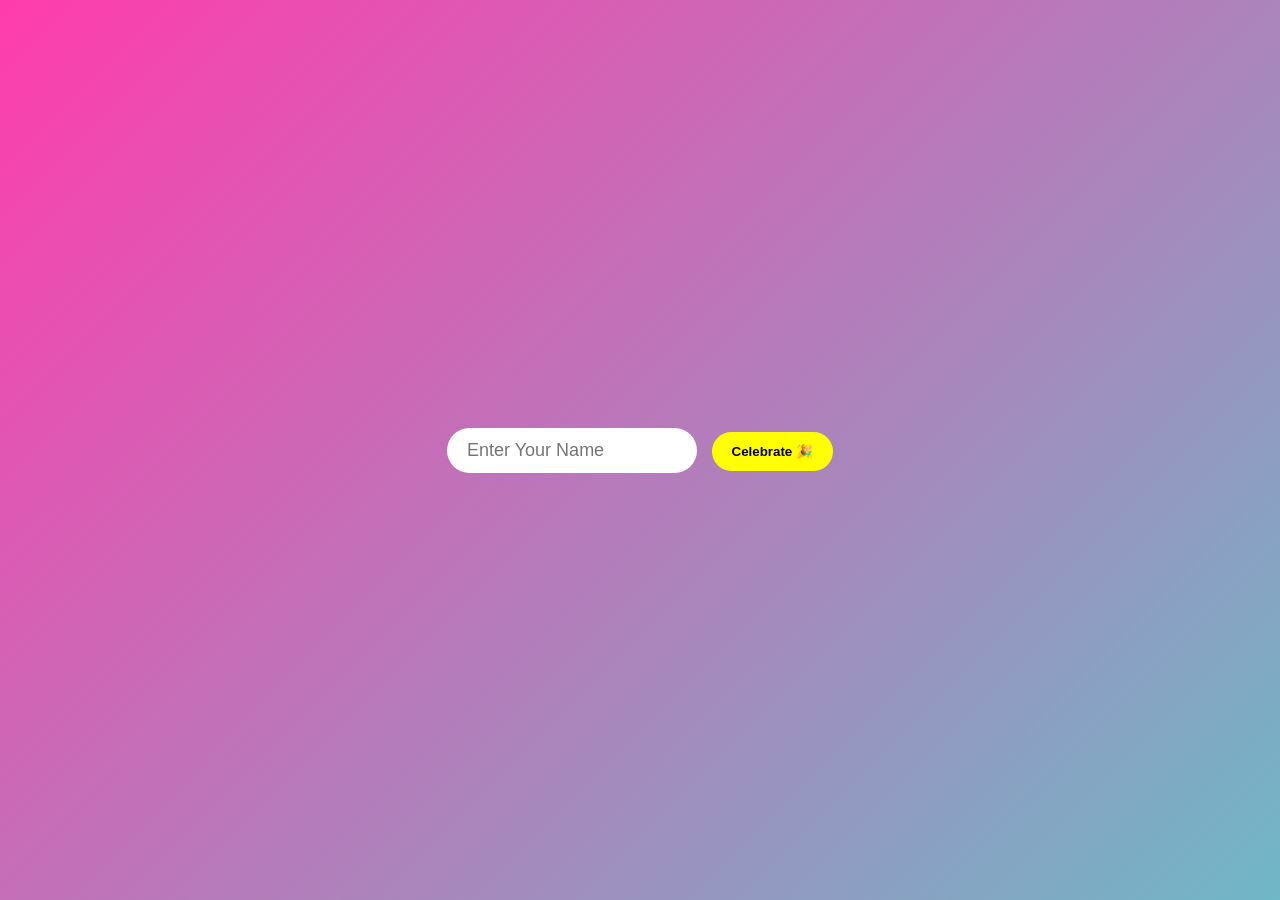
<file: index.html>
<!DOCTYPE html>
<html lang="en">
<head>
    <meta charset="UTF-8">
    <meta name="viewport" content="width=device-width, initial-scale=1.0">
    <title>Happy holi😎</title>
    <link rel="stylesheet" href="holi.css">
</head>
<body>

    <div class="input-container" id="inputBox">
        <input type="text" id="nameInput" placeholder="Enter Your Name">
        <button id="celebrateBtn">Celebrate 🎉</button>
    </div>

    <h1 class="holi-text" id="holiText"></h1>
    

    <script src="holi.js"></script>
</body>
</html>
</file>
<file: holi.css>
*{
    margin: 0;
    padding: 0;
    box-sizing: border-box;
    font-family: 'Poppins', sans-serif;
}

body{
    height: 100vh;
    overflow: hidden;
    display: flex;
    justify-content: center;
    align-items: center;
    background: linear-gradient(-45deg, #ff0080, #ff8c00, #40e0d0, #ff3cac);
    background-size: 400% 400%;
    animation: gradientBG 8s ease infinite;
    flex-direction: column;
    text-align: center;
}

@keyframes gradientBG{
    0%{background-position: 0% 50%;}
    50%{background-position: 100% 50%;}
    100%{background-position: 0% 50%;}
}

.input-container{
    z-index: 2;
}

input{
    padding: 12px 20px;
    border: none;
    border-radius: 30px;
    outline: none;
    font-size: 18px;
    width: 250px;
}

button{
    padding: 12px 20px;
    border: none;
    border-radius: 30px;
    margin-left: 10px;
    background: yellow;
    font-weight: bold;
    cursor: pointer;
    transition: 0.3s;
}

button:hover{
    transform: scale(1.1);
    background: white;
}

.holi-text{
    font-size: 8vw;
    color: white;
    text-shadow: 0 0 10px #fff,
                 0 0 20px #ff0,
                 0 0 40px #f0f,
                 0 0 60px #00ffff;
    animation: glow 2s infinite alternate;
    display: none;
    z-index: 2;
}

@keyframes glow{
    from{ transform: scale(1);}
    to{ transform: scale(1.1);}
}

.particle{
    position: absolute;
    border-radius: 50%;
    pointer-events: none;
    animation: explode 2s linear forwards;
}

@keyframes explode{
    to{
        transform: translate(var(--x), var(--y));
        opacity: 0;
    }
}

/* ================= MOBILE RESPONSIVE ================= */

@media (max-width: 600px) {

  body {
    padding: 20px;
  }

  .holi-text {
    font-size: clamp(30px, 8vw, 80px);
    text-align: center;
  }

  input {
    width: 100%;
    margin-bottom: 15px;
  }

  button {
    width: 100%;
    margin-left: 0;
  }

  .input-container {
    display: flex;
    flex-direction: column;
    width: 100%;
  }


}
</file>
